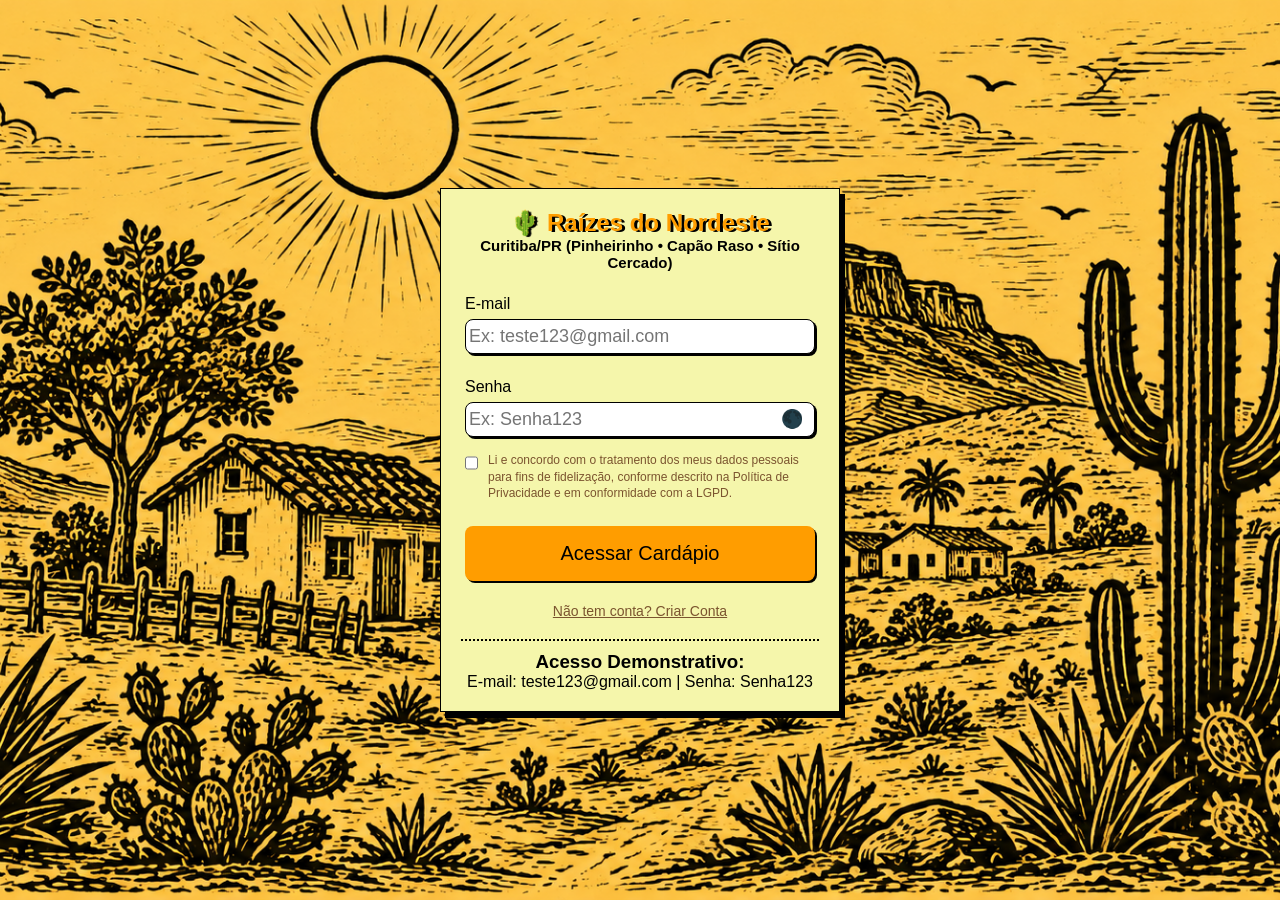
<file: index.html>
<!DOCTYPE html>
<html lang="pt-br">
<head>
    <meta charset="UTF-8">
    <meta name="viewport" content="width=device-width, initial-scale=1.0">
    <title>Login</title>
    <link rel="stylesheet" href="CSS/login.css">
</head>
<body>
    
    <section class="container">

        <div class="formulario">
            <h1>🌵 Raízes do Nordeste</h1>
            <h2>Curitiba/PR (Pinheirinho • Capão Raso • Sítio Cercado)</h2>
            
            <div class="alerta">
                <p>Usuário não encontrado ou senha incorreta.</p>
            </div>

            <form action="#" class="form-caixa" id="formLogin">
                <label for="email" class="form-subtitulo">E-mail</label>
                <input type="email" name="email" id="email" class="inputBox" placeholder="Ex: teste123@gmail.com">
                
                <label for="senha" class="form-subtitulo">Senha</label>
                <div class="campo-senha-container">
                    <input type="password" name="senha" id="senha" class="inputBox" placeholder="Ex: Senha123">
                    <span class="icone-olho" onclick="alternarVisibilidadeSenha('senha')">🌑</span>
                </div>

                <div class="lgpd-container">
                    <input type="checkbox" id="aceiteLgpd" class="checkboxLgpd">
                    <label for="aceiteLgpd" class="lgpd-texto">
                        Li e concordo com o tratamento dos meus dados pessoais para fins de fidelização, conforme descrito na Política de Privacidade e em conformidade com a LGPD.
                    </label>
                </div>
                
                <button class="btnAcessar" id="btnAcessar" onclick="acessar(); return false">Acessar Cardápio</button>
                
                <p class="link-alternar" onclick="alternarFormularios()">Não tem conta? Criar Conta</p>
            </form>

            <form action="#" class="form-caixa escondido" id="formCadastro">
                <label for="cadNome" class="form-subtitulo">Nome Completo</label>
                <input type="text" name="cadNome" id="cadNome" class="inputBox" placeholder="Ex: Elvis Aron Presley Bail">
                
                <label for="cadEmail" class="form-subtitulo">E-mail</label>
                <input type="email" name="cadEmail" id="cadEmail" class="inputBox" placeholder="Ex: teste123@gmail.com">
                
                <label for="cadSenha" class="form-subtitulo">Senha</label>
                <div class="campo-senha-container">
                    <input type="password" name="cadSenha" id="cadSenha" class="inputBox" placeholder="Senha123">
                    <span class="icone-olho" onclick="alternarVisibilidadeSenha('cadSenha')">☀️</span>
                </div>
                
                <button class="btnAcessar" id="btnCadastrar" onclick="criarConta(); return false">Cadastrar</button>
                
                <p class="link-alternar" onclick="alternarFormularios()">Já tem uma conta? Fazer Login</p>
            </form>

            <div class="acessDemonst">
                <h3>Acesso Demonstrativo:</h3>
                <p>E-mail: teste123@gmail.com | Senha: Senha123</p>
            </div>
        </div>

    </section>

    <script src="JS/login.js"></script>

</body>
</html>
</file>
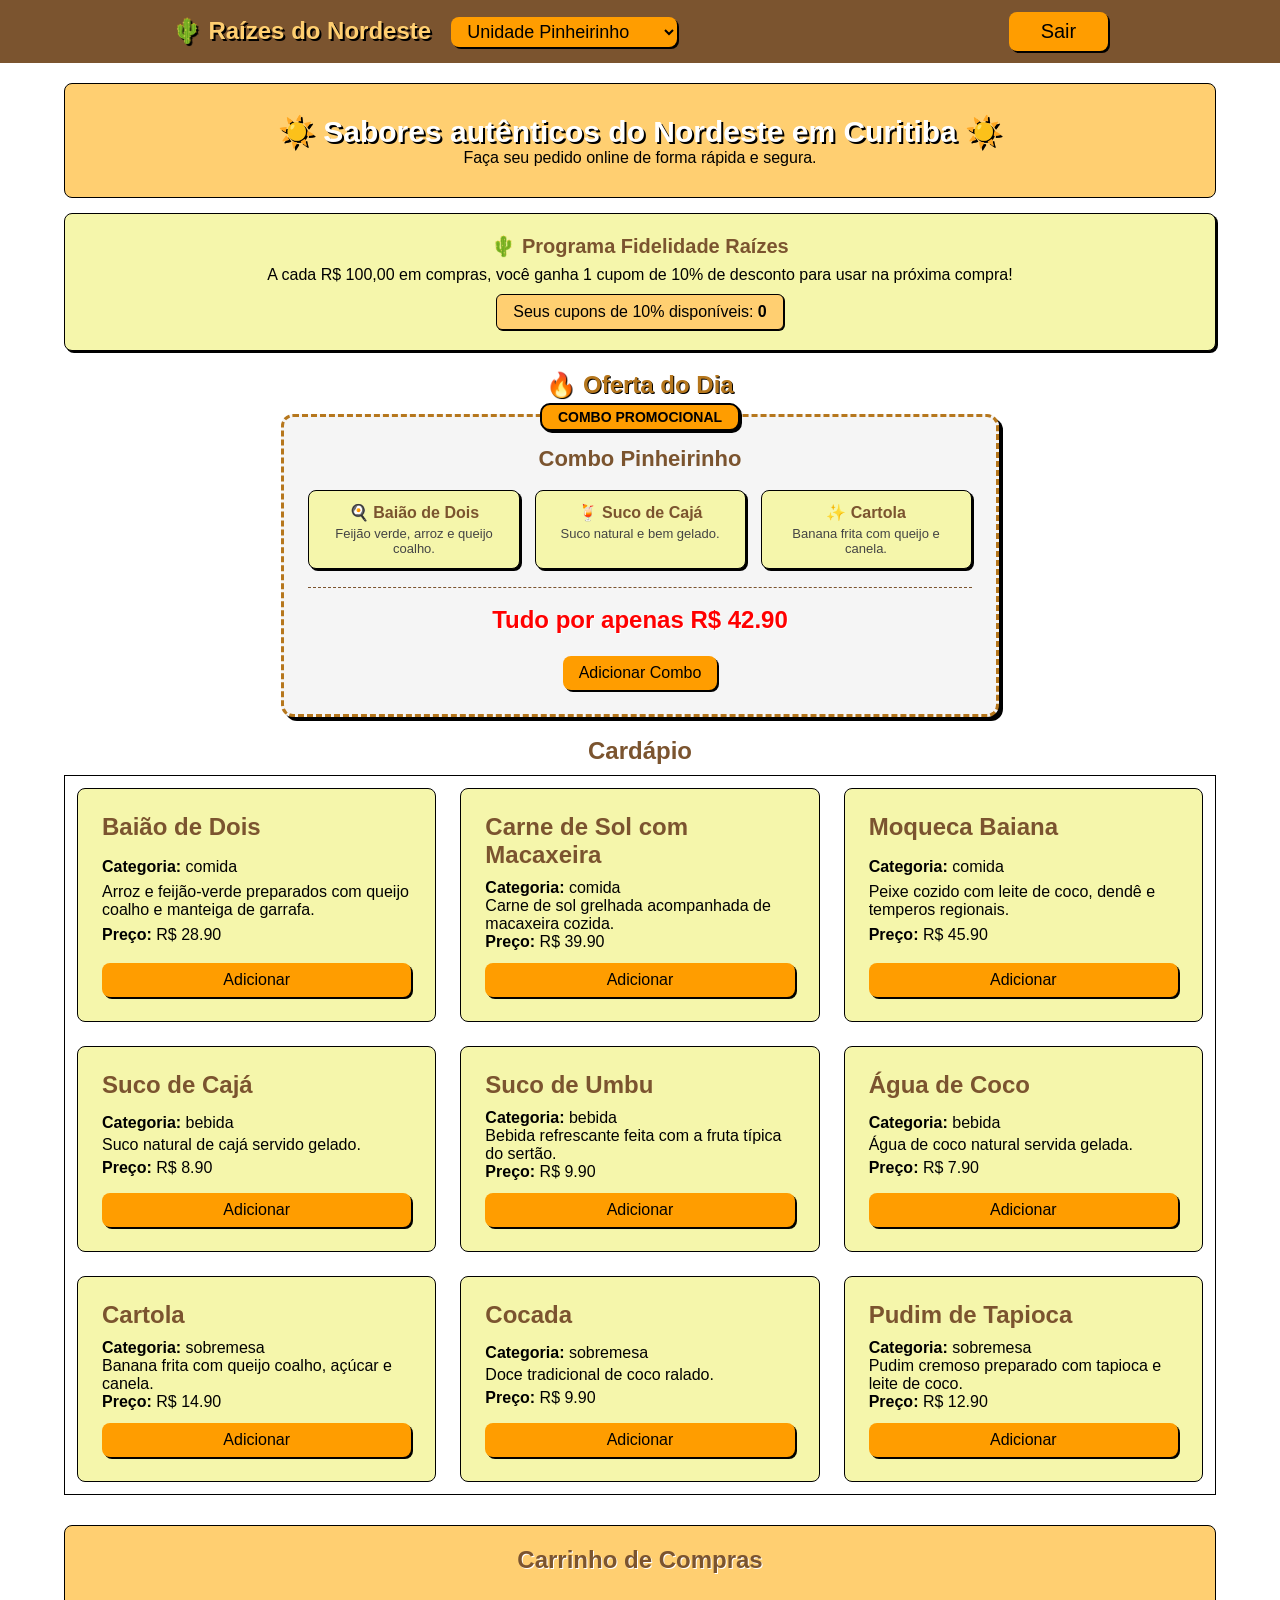
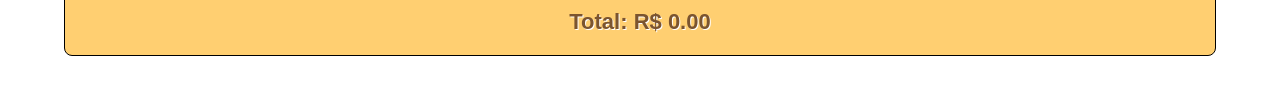
<file: home.html>
<!DOCTYPE html>
<html lang="pt-br">
<head>
    <meta charset="UTF-8">
    <meta name="viewport" content="width=device-width, initial-scale=1.0">
    <title>Home</title>
    <link rel="stylesheet" href="CSS/home.css">
</head>
<body>

    <header>
        <div class="logoOpt">
            <h2>🌵 Raízes do Nordeste</h2>
            <select name="opcoes" id="opcoes" class="opcoes">
                <option value="pinheirinho">Unidade Pinheirinho</option>
                <option value="capaoRaso">Unidade Capão Raso</option>
                <option value="sitioCercado">Unidade Sítio Cercado</option>
            </select>
        </div>
        <div>
            <button class="btnSair" id="btnSair" onclick="sair();return false">Sair</button>
        </div>
    </header>

    <div class="boasVindas">
        <h2>☀️ Sabores autênticos do Nordeste em Curitiba ☀️</h2>
        <p>Faça seu pedido online de forma rápida e segura.</p>
    </div>

    <div class="fidelidadeSecao">
        <h3>🌵 Programa Fidelidade Raízes</h3>
        <p>A cada R$ 100,00 em compras, você ganha 1 cupom de 10% de desconto para usar na próxima compra!</p>
        <div class="fidelidadeStatus">
            <p>Seus cupons de 10% disponíveis: <strong><span id="saldoFidelidade">0</span></strong></p>
        </div>
    </div>

    <section class="promocaoSecao">
        <h3>🔥 Oferta do Dia</h3>
        <div id="promocaoDoDiaContainer">
        </div>
    </section>

    <section class="cardapio">
        <h3>Cardápio</h3>
        <div class="itensCardapio" id="itensCardapio">
            
        </div>
    </section>

    <section class="carrinhoSecao">
        <h3>Carrinho de Compras</h3>
        <div class="itensCarrinho" id="itensCarrinho">
            
        </div>
        <div class="totalCarrinho">
            <p>Total: R$ <span id="valorTotal">0.00</span></p>
            <button class="btnFinalizar escondido" id="btnFinalizar" onclick="finalizarPedido()">Finalizar Pedido</button>
        </div>
    </section>

    <script src="JS/home.js"></script>
    
</body>
</html>
</file>
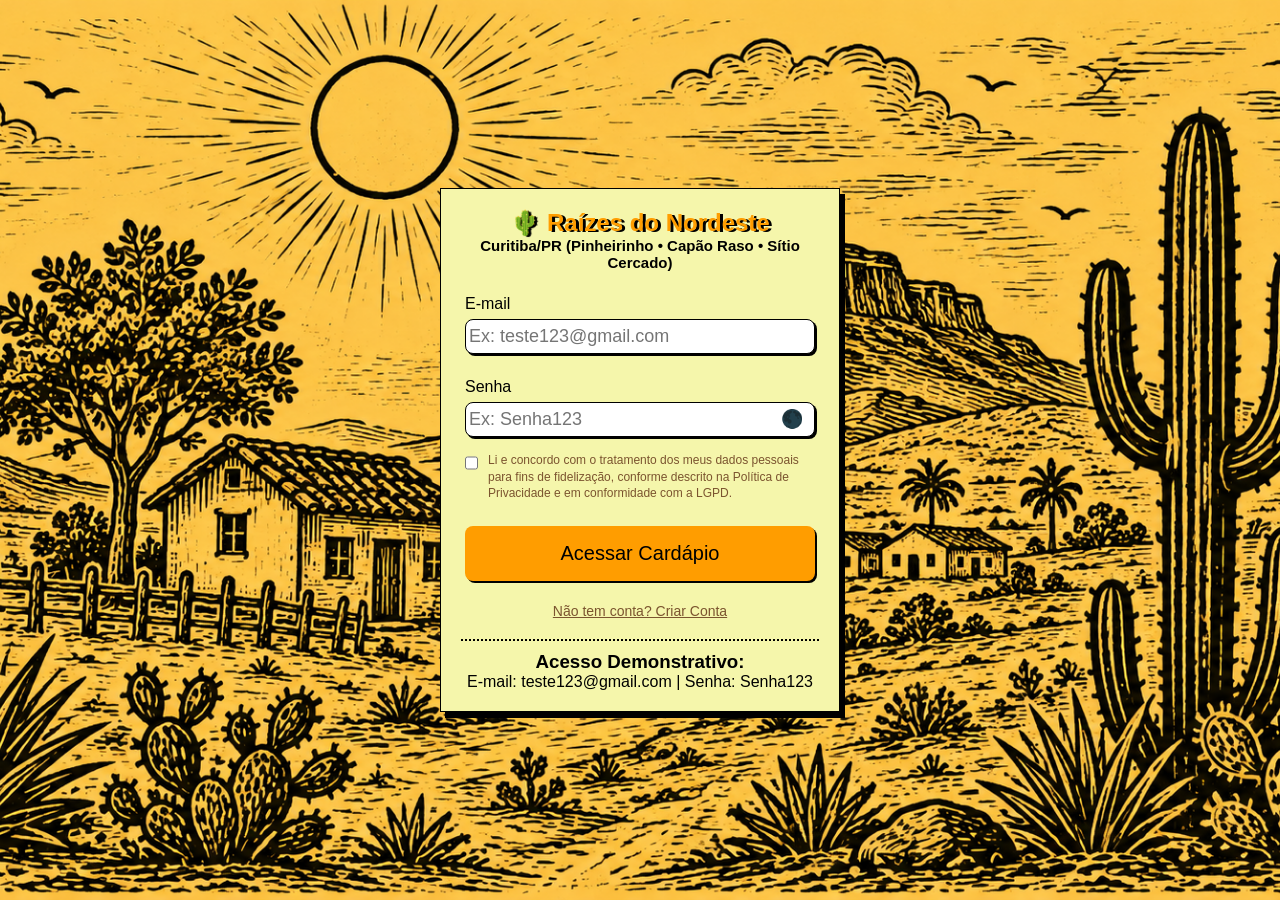
<file: login.html>
<!DOCTYPE html>
<html lang="pt-br">
<head>
    <meta charset="UTF-8">
    <meta name="viewport" content="width=device-width, initial-scale=1.0">
    <title>Login</title>
    <link rel="stylesheet" href="/CSS/login.css">
</head>
<body>
    
    <section class="container">

        <div class="formulario">
            <h1>🌵 Raízes do Nordeste</h1>
            <h2>Curitiba/PR (Pinheirinho • Capão Raso • Sítio Cercado)</h2>
            
            <div class="alerta">
                <p>Usuário não encontrado ou senha incorreta.</p>
            </div>

            <form action="#" class="form-caixa" id="formLogin">
                <label for="email" class="form-subtitulo">E-mail</label>
                <input type="email" name="email" id="email" class="inputBox" placeholder="Ex: teste123@gmail.com">
                
                <label for="senha" class="form-subtitulo">Senha</label>
                <div class="campo-senha-container">
                    <input type="password" name="senha" id="senha" class="inputBox" placeholder="Ex: Senha123">
                    <span class="icone-olho" onclick="alternarVisibilidadeSenha('senha')">🌑</span>
                </div>

                <div class="lgpd-container">
                    <input type="checkbox" id="aceiteLgpd" class="checkboxLgpd">
                    <label for="aceiteLgpd" class="lgpd-texto">
                        Li e concordo com o tratamento dos meus dados pessoais para fins de fidelização, conforme descrito na Política de Privacidade e em conformidade com a LGPD.
                    </label>
                </div>
                
                <button class="btnAcessar" id="btnAcessar" onclick="acessar(); return false">Acessar Cardápio</button>
                
                <p class="link-alternar" onclick="alternarFormularios()">Não tem conta? Criar Conta</p>
            </form>

            <form action="#" class="form-caixa escondido" id="formCadastro">
                <label for="cadNome" class="form-subtitulo">Nome Completo</label>
                <input type="text" name="cadNome" id="cadNome" class="inputBox" placeholder="Ex: Elvis Aron Presley Bail">
                
                <label for="cadEmail" class="form-subtitulo">E-mail</label>
                <input type="email" name="cadEmail" id="cadEmail" class="inputBox" placeholder="Ex: teste123@gmail.com">
                
                <label for="cadSenha" class="form-subtitulo">Senha</label>
                <div class="campo-senha-container">
                    <input type="password" name="cadSenha" id="cadSenha" class="inputBox" placeholder="Senha123">
                    <span class="icone-olho" onclick="alternarVisibilidadeSenha('cadSenha')">☀️</span>
                </div>
                
                <button class="btnAcessar" id="btnCadastrar" onclick="criarConta(); return false">Cadastrar</button>
                
                <p class="link-alternar" onclick="alternarFormularios()">Já tem uma conta? Fazer Login</p>
            </form>

            <div class="acessDemonst">
                <h3>Acesso Demonstrativo:</h3>
                <p>E-mail: teste123@gmail.com | Senha: Senha123</p>
            </div>
        </div>

    </section>

    <script src="/JS/login.js"></script>

</body>
</html>
</file>
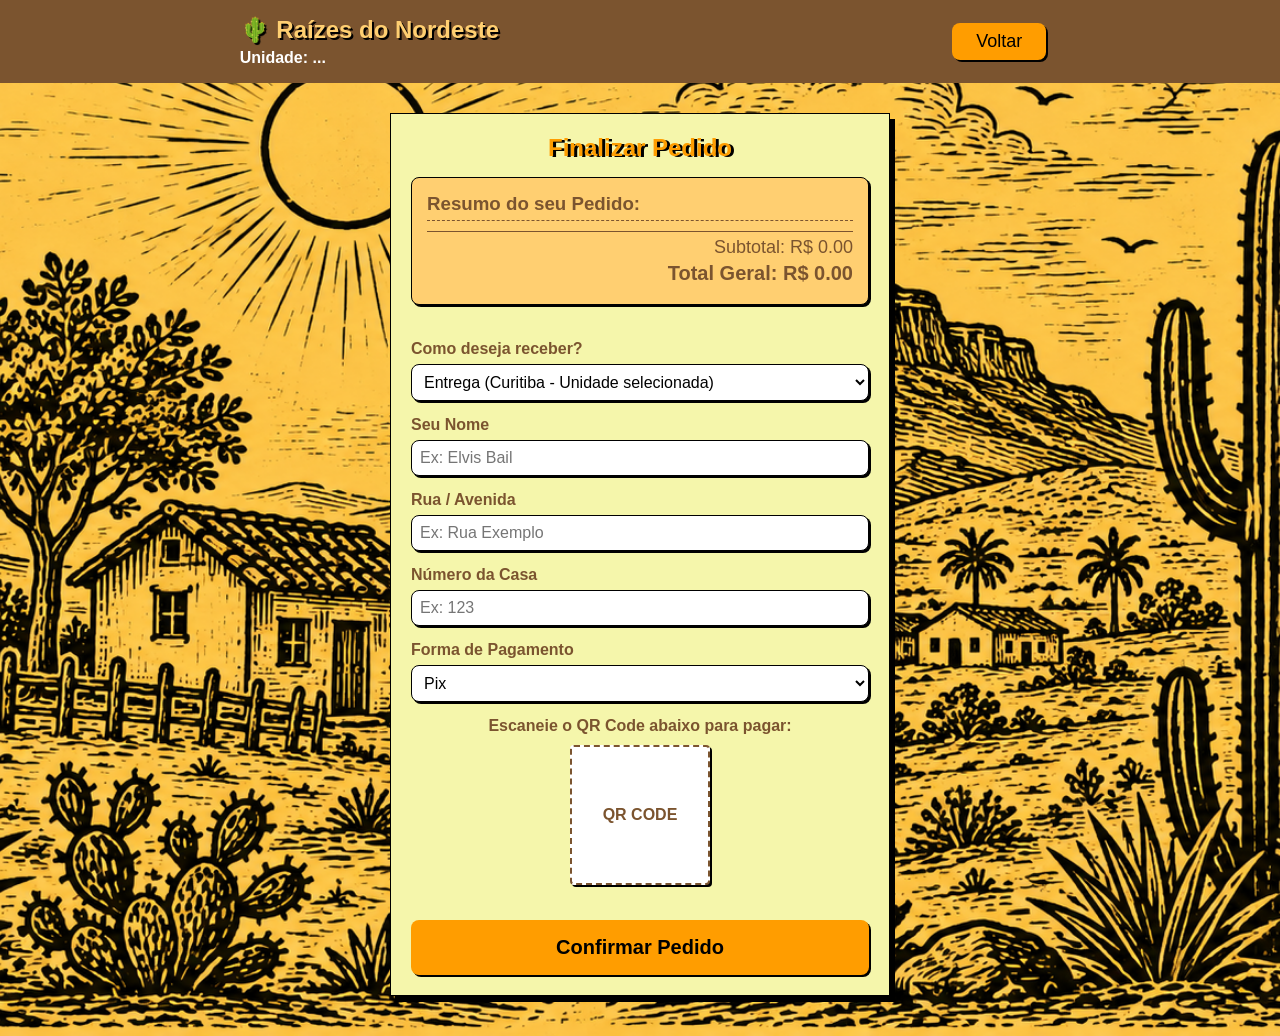
<file: pagamento.html>
<!DOCTYPE html>
<html lang="pt-br">
<head>
    <meta charset="UTF-8">
    <meta name="viewport" content="width=device-width, initial-scale=1.0">
    <title>Pagamento</title>
    <link rel="stylesheet" href="CSS/pagamento.css">
</head>
<body>

    <header>
        <div class="logoOpt">
            <h2>🌵 Raízes do Nordeste</h2>
            <h3 id="unidadeSelecionadaText">Unidade: ...</h3>
        </div>
        <div>
            <button class="btnVoltar" onclick="voltar();return false">Voltar</button>
        </div>
    </header>

    <section class="container">
        
        <div class="formulario">
            <h1>Finalizar Pedido</h1>

            <div class="alerta" id="alertaPagamento">
                <p>Por favor, preencha todos os campos obrigatórios.</p>
            </div>

            <div class="resumoPedido">
                <h3>Resumo do seu Pedido:</h3>
                <div id="listaItensResumo">
                    
                </div>
                <div class="totalPedido">
                    <p>Subtotal: R$ <span id="subtotalResumo">0.00</span></p>
                    <p id="linhaDesconto" class="descontoTexto escondido">Cupom Fidelidade (10%): -R$ <span id="descontoResumo">0.00</span></p>
                    <p>Total Geral: R$ <span id="totalResumo">0.00</span></p>
                </div>
            </div>

            <form action="#" class="form-caixa" id="formPagamento">
                
                <label for="metodoEntrega" class="form-subtitulo">Como deseja receber?</label>
                <select name="metodoEntrega" id="metodoEntrega" class="inputBox" onchange="alternarEntrega(this.value)">
                    <option value="entrega">Entrega (Curitiba - Unidade selecionada)</option>
                    <option value="retirada">Retirar na Loja</option>
                </select>

                <div id="secaoEndereco" class="secaoEndereco">
                    <label for="nomeCliente" class="form-subtitulo">Seu Nome</label>
                    <input type="text" id="nomeCliente" class="inputBox" placeholder="Ex: Elvis Bail">

                    <label for="rua" class="form-subtitulo">Rua / Avenida</label>
                    <input type="text" id="rua" class="inputBox" placeholder="Ex: Rua Exemplo">

                    <label for="numeroCasa" class="form-subtitulo">Número da Casa</label>
                    <input type="text" id="numeroCasa" class="inputBox" placeholder="Ex: 123">
                </div>

                <label for="metodoPagamento" class="form-subtitulo">Forma de Pagamento</label>
                <select name="metodoPagamento" id="metodoPagamento" class="inputBox" onchange="alternarMetodoPagamento(this.value)">
                    <option value="pix">Pix</option>
                    <option value="cartaoDebito">Cartão de Débito</option>
                    <option value="cartaoCredito">Cartão de Crédito</option>
                    <option value="dinheiro">Dinheiro</option>
                </select>

                <div id="detalhesPagamento">
                    
                    <div id="secaoPix">
                        <p class="form-subtitulo" style="text-align: center;">Escaneie o QR Code abaixo para pagar:</p>
                        <div class="caixaQrCode">
                            <span>QR CODE</span>
                        </div>
                    </div>

                    <div id="secaoCartao" class="secaoCartao escondido">
                        <label for="numeroCartao" class="form-subtitulo">Número do Cartão</label>
                        <input type="text" id="numeroCartao" class="inputBox" placeholder="0000 0000 0000 0000">

                        <label for="nomeCartao" class="form-subtitulo">Nome do Titular</label>
                        <input type="text" id="nomeCartao" class="inputBox" placeholder="Ex: ELVIS A BAIL">

                        <div class="linhaDupla">
                            <div class="campoMetade">
                                <label for="validadeCartao" class="form-subtitulo">Validade</label>
                                <input type="text" id="validadeCartao" class="inputBox" placeholder="MM/AA">
                            </div>
                            <div class="campoMetade">
                                <label for="cvvCartao" class="form-subtitulo">CVV</label>
                                <input type="text" id="cvvCartao" class="inputBox" placeholder="123">
                            </div>
                        </div>
                    </div>

                    <div id="secaoTroco" class="escondido">
                        <label for="trocoPara" class="form-subtitulo">Precisa de troco para quanto?</label>
                        <input type="text" id="trocoPara" class="inputBox" placeholder="Ex: 50.00">
                    </div>

                </div>

                <button class="btnConfirmar" onclick="confirmarPedido(); return false">Confirmar Pedido</button>
            </form>

        </div>

    </section>

    <div id="modalAcompanhamento" class="modal-sobreposicao escondido">
        <div class="modal-conteudo">
            <h2>🌵 Seu Pedido</h2>
            
            <div class="passosAcompanhamento">
                <div class="passo ativo" id="passo1">
                    <span class="icone-passo">🍳</span>
                    <p>Pedido sendo preparado...</p>
                </div>
                <div class="passo" id="passo2">
                    <span class="icone-passo">🛵</span>
                    <p id="textoPasso2">Saiu para entrega...</p>
                </div>
                <div class="passo" id="passo3">
                    <span class="icone-passo">✨</span>
                    <p id="textoPasso3">Pedido chegou! Bom apetite!</p>
                </div>
            </div>

            <div id="infoFidelidadeAcumulado" class="alertaFidelidade">
                
            </div>

            <button class="btnFecharModal escondido" id="btnFecharModal" onclick="fecharStatusPedido()">Fechar</button>
        </div>
    </div>

    <script src="JS/pagamento.js"></script>
    
</body>
</html>
</file>
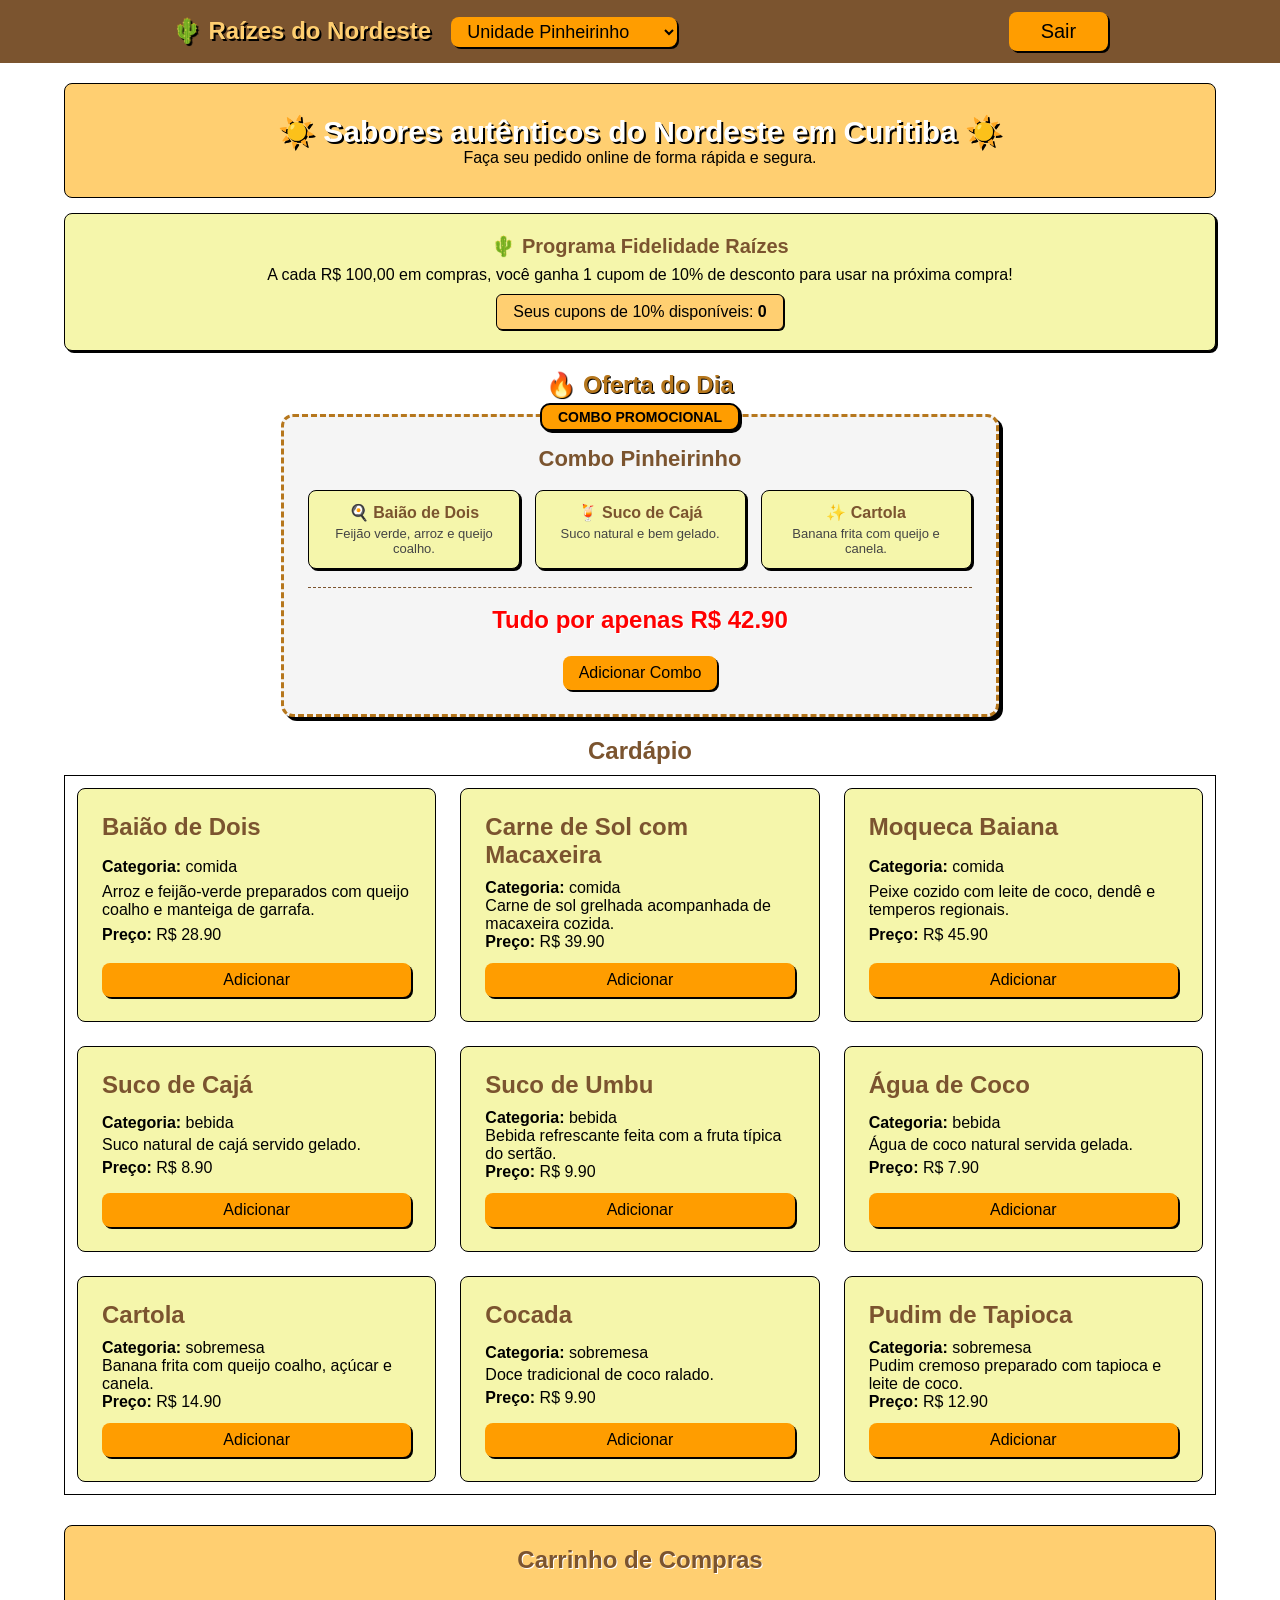
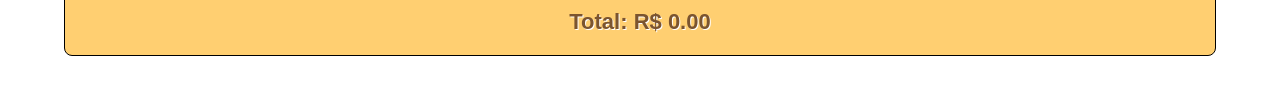
<file: Projeto/HTML/home.html>
<!DOCTYPE html>
<html lang="pt-br">
<head>
    <meta charset="UTF-8">
    <meta name="viewport" content="width=device-width, initial-scale=1.0">
    <title>Home</title>
    <link rel="stylesheet" href="/Projeto/CSS/home.css">
</head>
<body>

    <header>
        <div class="logoOpt">
            <h2>🌵 Raízes do Nordeste</h2>
            <select name="opcoes" id="opcoes" class="opcoes">
                <option value="pinheirinho">Unidade Pinheirinho</option>
                <option value="capaoRaso">Unidade Capão Raso</option>
                <option value="sitioCercado">Unidade Sítio Cercado</option>
            </select>
        </div>
        <div>
            <button class="btnSair" id="btnSair" onclick="sair();return false">Sair</button>
        </div>
    </header>

    <div class="boasVindas">
        <h2>☀️ Sabores autênticos do Nordeste em Curitiba ☀️</h2>
        <p>Faça seu pedido online de forma rápida e segura.</p>
    </div>

    <div class="fidelidadeSecao">
        <h3>🌵 Programa Fidelidade Raízes</h3>
        <p>A cada R$ 100,00 em compras, você ganha 1 cupom de 10% de desconto para usar na próxima compra!</p>
        <div class="fidelidadeStatus">
            <p>Seus cupons de 10% disponíveis: <strong><span id="saldoFidelidade">0</span></strong></p>
        </div>
    </div>

    <section class="promocaoSecao">
        <h3>🔥 Oferta do Dia</h3>
        <div id="promocaoDoDiaContainer">
        </div>
    </section>

    <section class="cardapio">
        <h3>Cardápio</h3>
        <div class="itensCardapio" id="itensCardapio">
            
        </div>
    </section>

    <section class="carrinhoSecao">
        <h3>Carrinho de Compras</h3>
        <div class="itensCarrinho" id="itensCarrinho">
            
        </div>
        <div class="totalCarrinho">
            <p>Total: R$ <span id="valorTotal">0.00</span></p>
            <button class="btnFinalizar escondido" id="btnFinalizar" onclick="finalizarPedido()">Finalizar Pedido</button>
        </div>
    </section>

    <script src="/Projeto/JS/home.js"></script>
    
</body>
</html>
</file>
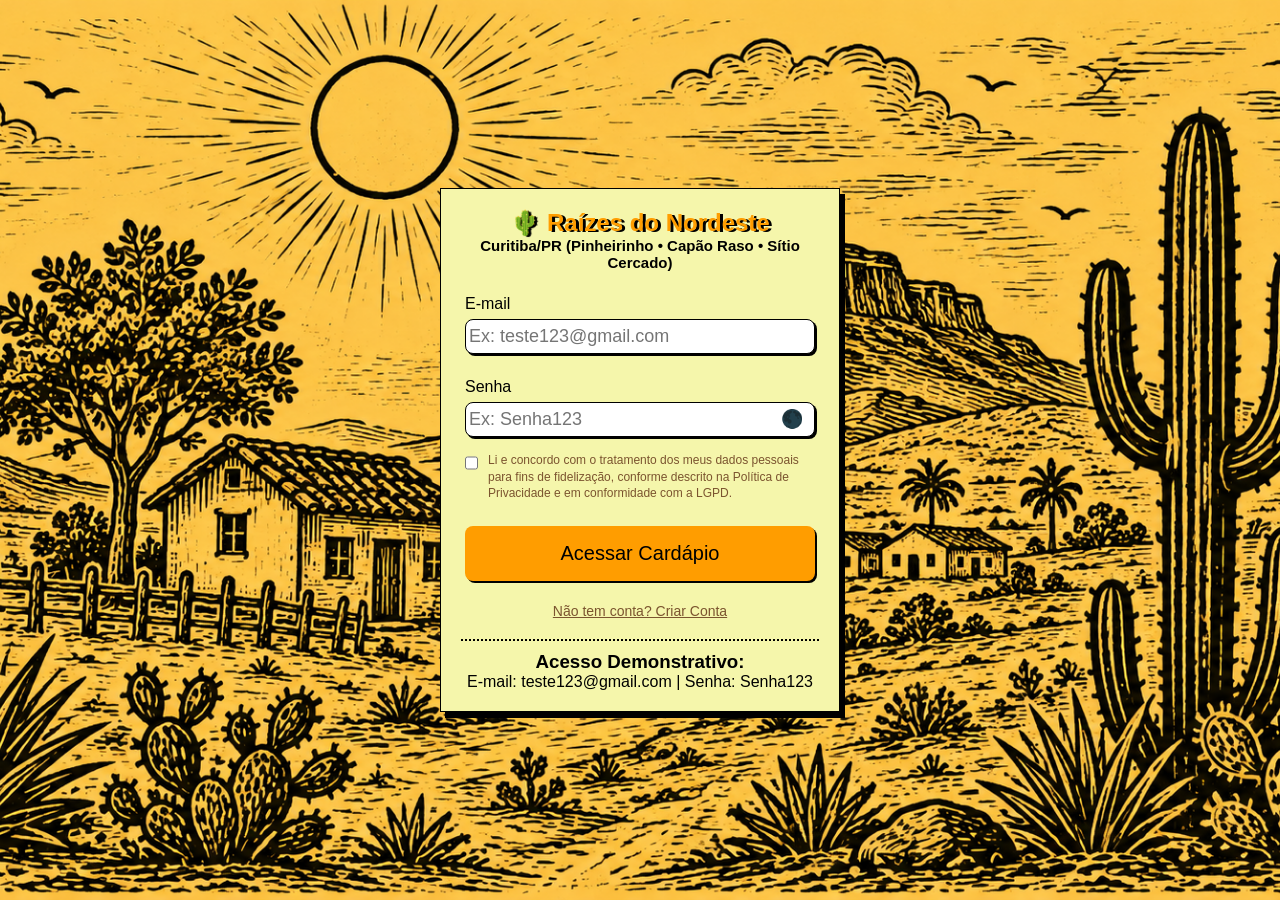
<file: Projeto/HTML/login.html>
<!DOCTYPE html>
<html lang="pt-br">
<head>
    <meta charset="UTF-8">
    <meta name="viewport" content="width=device-width, initial-scale=1.0">
    <title>Login</title>
    <link rel="stylesheet" href="/Projeto/CSS/login.css">
</head>
<body>
    
    <section class="container">

        <div class="formulario">
            <h1>🌵 Raízes do Nordeste</h1>
            <h2>Curitiba/PR (Pinheirinho • Capão Raso • Sítio Cercado)</h2>
            
            <div class="alerta">
                <p>Usuário não encontrado ou senha incorreta.</p>
            </div>

            <form action="#" class="form-caixa" id="formLogin">
                <label for="email" class="form-subtitulo">E-mail</label>
                <input type="email" name="email" id="email" class="inputBox" placeholder="Ex: teste123@gmail.com">
                
                <label for="senha" class="form-subtitulo">Senha</label>
                <div class="campo-senha-container">
                    <input type="password" name="senha" id="senha" class="inputBox" placeholder="Ex: Senha123">
                    <span class="icone-olho" onclick="alternarVisibilidadeSenha('senha')">🌑</span>
                </div>

                <div class="lgpd-container">
                    <input type="checkbox" id="aceiteLgpd" class="checkboxLgpd">
                    <label for="aceiteLgpd" class="lgpd-texto">
                        Li e concordo com o tratamento dos meus dados pessoais para fins de fidelização, conforme descrito na Política de Privacidade e em conformidade com a LGPD.
                    </label>
                </div>
                
                <button class="btnAcessar" id="btnAcessar" onclick="acessar(); return false">Acessar Cardápio</button>
                
                <p class="link-alternar" onclick="alternarFormularios()">Não tem conta? Criar Conta</p>
            </form>

            <form action="#" class="form-caixa escondido" id="formCadastro">
                <label for="cadNome" class="form-subtitulo">Nome Completo</label>
                <input type="text" name="cadNome" id="cadNome" class="inputBox" placeholder="Ex: Elvis Aron Presley Bail">
                
                <label for="cadEmail" class="form-subtitulo">E-mail</label>
                <input type="email" name="cadEmail" id="cadEmail" class="inputBox" placeholder="Ex: teste123@gmail.com">
                
                <label for="cadSenha" class="form-subtitulo">Senha</label>
                <div class="campo-senha-container">
                    <input type="password" name="cadSenha" id="cadSenha" class="inputBox" placeholder="Senha123">
                    <span class="icone-olho" onclick="alternarVisibilidadeSenha('cadSenha')">☀️</span>
                </div>
                
                <button class="btnAcessar" id="btnCadastrar" onclick="criarConta(); return false">Cadastrar</button>
                
                <p class="link-alternar" onclick="alternarFormularios()">Já tem uma conta? Fazer Login</p>
            </form>

            <div class="acessDemonst">
                <h3>Acesso Demonstrativo:</h3>
                <p>E-mail: teste123@gmail.com | Senha: Senha123</p>
            </div>
        </div>

    </section>

    <script src="/Projeto/JS/login.js"></script>

</body>
</html>
</file>
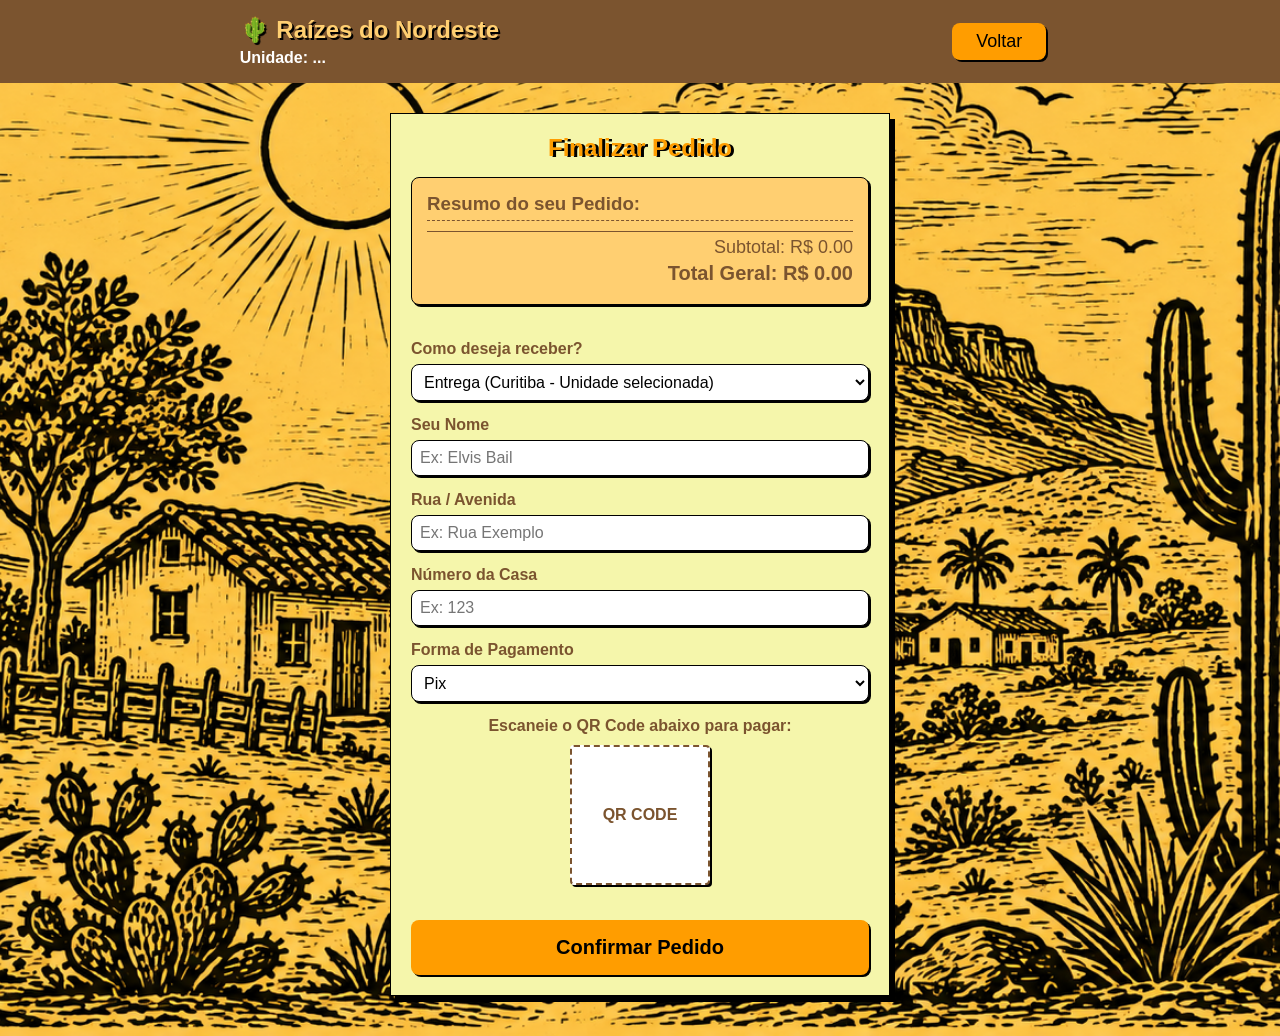
<file: Projeto/HTML/pagamento.html>
<!DOCTYPE html>
<html lang="pt-br">
<head>
    <meta charset="UTF-8">
    <meta name="viewport" content="width=device-width, initial-scale=1.0">
    <title>Pagamento</title>
    <link rel="stylesheet" href="/Projeto/CSS/pagamento.css">
</head>
<body>

    <header>
        <div class="logoOpt">
            <h2>🌵 Raízes do Nordeste</h2>
            <h3 id="unidadeSelecionadaText">Unidade: ...</h3>
        </div>
        <div>
            <button class="btnVoltar" onclick="voltar();return false">Voltar</button>
        </div>
    </header>

    <section class="container">
        
        <div class="formulario">
            <h1>Finalizar Pedido</h1>

            <div class="alerta" id="alertaPagamento">
                <p>Por favor, preencha todos os campos obrigatórios.</p>
            </div>

            <div class="resumoPedido">
                <h3>Resumo do seu Pedido:</h3>
                <div id="listaItensResumo">
                    
                </div>
                <div class="totalPedido">
                    <p>Subtotal: R$ <span id="subtotalResumo">0.00</span></p>
                    <p id="linhaDesconto" class="descontoTexto escondido">Cupom Fidelidade (10%): -R$ <span id="descontoResumo">0.00</span></p>
                    <p>Total Geral: R$ <span id="totalResumo">0.00</span></p>
                </div>
            </div>

            <form action="#" class="form-caixa" id="formPagamento">
                
                <label for="metodoEntrega" class="form-subtitulo">Como deseja receber?</label>
                <select name="metodoEntrega" id="metodoEntrega" class="inputBox" onchange="alternarEntrega(this.value)">
                    <option value="entrega">Entrega (Curitiba - Unidade selecionada)</option>
                    <option value="retirada">Retirar na Loja</option>
                </select>

                <div id="secaoEndereco" class="secaoEndereco">
                    <label for="nomeCliente" class="form-subtitulo">Seu Nome</label>
                    <input type="text" id="nomeCliente" class="inputBox" placeholder="Ex: Elvis Bail">

                    <label for="rua" class="form-subtitulo">Rua / Avenida</label>
                    <input type="text" id="rua" class="inputBox" placeholder="Ex: Rua Exemplo">

                    <label for="numeroCasa" class="form-subtitulo">Número da Casa</label>
                    <input type="text" id="numeroCasa" class="inputBox" placeholder="Ex: 123">
                </div>

                <label for="metodoPagamento" class="form-subtitulo">Forma de Pagamento</label>
                <select name="metodoPagamento" id="metodoPagamento" class="inputBox" onchange="alternarMetodoPagamento(this.value)">
                    <option value="pix">Pix</option>
                    <option value="cartaoDebito">Cartão de Débito</option>
                    <option value="cartaoCredito">Cartão de Crédito</option>
                    <option value="dinheiro">Dinheiro</option>
                </select>

                <div id="detalhesPagamento">
                    
                    <div id="secaoPix">
                        <p class="form-subtitulo" style="text-align: center;">Escaneie o QR Code abaixo para pagar:</p>
                        <div class="caixaQrCode">
                            <span>QR CODE</span>
                        </div>
                    </div>

                    <div id="secaoCartao" class="secaoCartao escondido">
                        <label for="numeroCartao" class="form-subtitulo">Número do Cartão</label>
                        <input type="text" id="numeroCartao" class="inputBox" placeholder="0000 0000 0000 0000">

                        <label for="nomeCartao" class="form-subtitulo">Nome do Titular</label>
                        <input type="text" id="nomeCartao" class="inputBox" placeholder="Ex: ELVIS A BAIL">

                        <div class="linhaDupla">
                            <div class="campoMetade">
                                <label for="validadeCartao" class="form-subtitulo">Validade</label>
                                <input type="text" id="validadeCartao" class="inputBox" placeholder="MM/AA">
                            </div>
                            <div class="campoMetade">
                                <label for="cvvCartao" class="form-subtitulo">CVV</label>
                                <input type="text" id="cvvCartao" class="inputBox" placeholder="123">
                            </div>
                        </div>
                    </div>

                    <div id="secaoTroco" class="escondido">
                        <label for="trocoPara" class="form-subtitulo">Precisa de troco para quanto?</label>
                        <input type="text" id="trocoPara" class="inputBox" placeholder="Ex: 50.00">
                    </div>

                </div>

                <button class="btnConfirmar" onclick="confirmarPedido(); return false">Confirmar Pedido</button>
            </form>

        </div>

    </section>

    <div id="modalAcompanhamento" class="modal-sobreposicao escondido">
        <div class="modal-conteudo">
            <h2>🌵 Seu Pedido</h2>
            
            <div class="passosAcompanhamento">
                <div class="passo ativo" id="passo1">
                    <span class="icone-passo">🍳</span>
                    <p>Pedido sendo preparado...</p>
                </div>
                <div class="passo" id="passo2">
                    <span class="icone-passo">🛵</span>
                    <p id="textoPasso2">Saiu para entrega...</p>
                </div>
                <div class="passo" id="passo3">
                    <span class="icone-passo">✨</span>
                    <p id="textoPasso3">Pedido chegou! Bom apetite!</p>
                </div>
            </div>

            <div id="infoFidelidadeAcumulado" class="alertaFidelidade">
                
            </div>

            <button class="btnFecharModal escondido" id="btnFecharModal" onclick="fecharStatusPedido()">Fechar</button>
        </div>
    </div>

    <script src="/Projeto/JS/pagamento.js"></script>
    
</body>
</html>
</file>
<file: CSS/login.css>
* {
    margin: 0;
    padding: 0;
    box-sizing: border-box;
    font-family: 'Franklin Gothic Medium', 'Arial Narrow', Arial, sans-serif;
}

:root {
    --amarelo-claro: #F5F6AB;
    --amarelo: #FFCF71;
    --laranja-claro: #FF9D00;
    --laranja-escuro: #B6771D;
    --marrom: #7B542F;
}

body {
    width: 100%;
    height: 100vh;
    background-image: url(fundoLogin.png);
    background-repeat: no-repeat;
    background-size: cover;
    background-position: center center;
    display: flex;
    align-items: center;
    justify-content: center;
}

.formulario {
    background-color: var(--amarelo-claro);
    border: 1px solid;
    display: flex;
    flex-direction: column;
    align-items: center;
    max-width: 400px;
    padding: 20px;
    box-shadow: 5px 6px black;
}

.formulario h1 {
    color: var(--laranja-claro);
    text-shadow: 3px 1px 0px black;
}

.formulario h2 {
    font-size: 15px;
    text-align: center;
}

.form-caixa {
    display: flex;
    flex-direction: column;
    width: 350px;
    margin-bottom: 20px;
}

.form-subtitulo {
    margin-top: 24px;
    margin-bottom: 6px;
}

.campo-senha-container {
    position: relative;
    display: flex;
    width: 100%;
}

.campo-senha-container .inputBox {
    width: 100%;
    padding-right: 40px;
}

.icone-olho {
    position: absolute;
    right: 12px;
    top: 50%;
    transform: translateY(-50%);
    cursor: pointer;
    font-size: 18px;
    user-select: none;
}

.lgpd-container {
    display: flex;
    align-items: flex-start;
    gap: 10px;
    margin-top: 15px;
    text-align: left;
}

.checkboxLgpd {
    cursor: pointer;
    width: 18px;
    height: 18px;
    margin-top: 2px;
    accent-color: var(--laranja-claro);
}

.lgpd-texto {
    font-size: 12px;
    color: var(--marrom);
    cursor: pointer;
    line-height: 1.4;
}

.btnAcessar {
    background-color: var(--laranja-claro);
    margin-top: 24px;
    margin-bottom: 12px;
    padding: 16px;
    border-radius: 8px;
    border: none;
    font-size: 20px;
    cursor: pointer;
    transition: 0.5s ease;
    box-shadow: 2px 2px black;
}

.btnAcessar:hover {
    background-color: #bd7400;
    box-shadow: 4px 4px black;
    transform: scale(101%);
}

.inputBox {
    padding: 6px 3px;
    font-size: 18px;
    border-radius: 8px;
    border: 1px solid black;
    box-shadow: 2px 2px black;
}

.acessDemonst {
    text-align: center;
    border-top: 2px dotted;
    padding-top: 10px;
    width: 100%;
}

.alerta {
    display: none;
    border: 1px solid;
    width: 300px;
    background-color: #bd7400;
    margin-top: 12px;
    padding: 6px 12px;
    text-align: center;
    border-radius: 8px;
    box-shadow: 2px 2px black;
}

.link-alternar {
    text-align: center;
    color: var(--marrom);
    cursor: pointer;
    font-size: 14px;
    text-decoration: underline;
    margin-top: 10px;
}

.link-alternar:hover {
    color: var(--laranja-escuro);
}

.escondido {
    display: none !important;
}
</file>
<file: CSS/home.css>
* {
    margin: 0;
    padding: 0;
    box-sizing: border-box;
    font-family: 'Franklin Gothic Medium', 'Arial Narrow', Arial, sans-serif;
}

:root {
    --amarelo-claro: #F5F6AB;
    --amarelo: #FFCF71;
    --laranja-claro: #FF9D00;
    --laranja-escuro: #B6771D;
    --marrom: #7B542F;
}

body {
    width: 100%;
    min-height: 100vh;
    display: flex;
    flex-direction: column;
    align-items: center;
    padding-bottom: 40px;
}

header {
    display: flex;
    flex-wrap: wrap;
    width: 100%;
    justify-content: space-around;
    align-items: center;
    background-color: var(--marrom);
    padding: 6px;
}

.logoOpt {
    display: flex;
    gap: 20px;
    margin: 6px;
}

.logoOpt h2 {
    color: var(--amarelo);
    text-shadow: 2px 2px black;
}

.opcoes {
    background-color: var(--laranja-claro);
    padding: 4px 12px;
    border-radius: 8px;
    border: none;
    font-size: 18px;
    box-shadow: 2px 2px black;
    cursor: pointer;
    transition: 0.5s ease;
}

.opcoes:hover {
    background-color: #bd7400;
    box-shadow: 4px 4px black;
    transform: scale(101%);
}

.btnSair {
    background-color: var(--laranja-claro);
    padding: 8px 32px;
    border-radius: 8px;
    border: none;
    font-size: 20px;
    cursor: pointer;
    transition: 0.5s ease;
    box-shadow: 2px 2px black;
    margin: 6px;
}

.btnSair:hover {
    background-color: #bd7400;
    box-shadow: 4px 4px black;
    transform: scale(101%);
}

.boasVindas {
    border: 1px solid;
    background-color: var(--amarelo);
    margin-top: 20px;
    width: 90%;
    border-radius: 8px;
    text-align: center;
    display: flex;
    flex-direction: column;
    align-items: center;
    justify-content: center;
    padding: 30px 16px;
}

.boasVindas h2 {
    color: white;
    font-size: 30px;
    text-shadow: 2px 2px black;
}

.fidelidadeSecao {
    border: 1px solid black;
    background-color: var(--amarelo-claro);
    margin-top: 15px;
    width: 90%;
    border-radius: 8px;
    padding: 20px;
    box-shadow: 2px 2px black;
    text-align: center;
}

.fidelidadeSecao h3 {
    color: var(--marrom);
    font-size: 20px;
    margin-bottom: 8px;
}

.fidelidadeStatus {
    margin-top: 10px;
    background-color: var(--amarelo);
    border: 1px solid black;
    padding: 8px 16px;
    border-radius: 6px;
    display: inline-block;
    box-shadow: 1px 1px black;
}

.promocaoSecao {
    width: 90%;
    margin-top: 20px;
    display: flex;
    flex-direction: column;
    align-items: center;
}

.promocaoSecao h3 {
    font-size: 24px;
    margin-bottom: 15px;
    color: var(--laranja-escuro);
    text-shadow: 1px 1px black;
}

.caixaPromocao {
    border: 3px dashed var(--laranja-escuro);
    border-radius: 12px;
    background: whitesmoke;
    padding: 24px;
    width: 100%;
    display: flex;
    flex-direction: column;
    align-items: center;
    box-shadow: 4px 4px 0px black;
    position: relative;
    text-align: center;
}

.seloPromocao {
    position: absolute;
    top: -14px;
    background-color: var(--laranja-claro);
    color: black;
    font-weight: bold;
    padding: 4px 16px;
    border: 2px solid black;
    border-radius: 10px;
    box-shadow: 2px 2px 0px black;
    font-size: 14px;
}

.caixaPromocao h2 {
    color: var(--marrom);
    margin-top: 5px;
    font-size: 22px;
}

.promocaoItens {
    display: flex;
    justify-content: space-around;
    width: 100%;
    flex-wrap: wrap;
    gap: 15px;
    margin: 18px 0;
    border-bottom: 1px dashed var(--marrom);
    padding-bottom: 18px;
}

.itemCombo {
    flex: 1 1 180px;
    text-align: center;
    background: var(--amarelo-claro);
    padding: 12px;
    border-radius: 8px;
    border: 1px solid black;
    box-shadow: 2px 2px black;
}

.itemCombo h4 {
    font-size: 16px;
    color: var(--marrom);
    margin-bottom: 4px;
}

.itemCombo p {
    font-size: 13px;
    color: #444;
}

.precoPromo {
    font-size: 24px;
    color: red;
    font-weight: bold;
    text-shadow: 1px 1px white;
    margin-bottom: 10px;
}

.itensCardapio {
    border: 1px solid;
    display: flex;
    flex-wrap: wrap;
    width: 100%;
    justify-content: center;
    align-items: stretch;
    gap: 24px;
    padding: 12px;
}

.borda {
    border: 2px solid;
}

.caixaItem {
    border: 1px solid black;
    border-radius: 8px;
    background: var(--amarelo-claro);
    padding: 24px;
    flex: 1 1 300px;
    max-width: 400px;
    display: flex;
    flex-direction: column;
    justify-content: space-between;
}

.cardapio {
    width: 90%;
    display: flex;
    flex-direction: column;
    align-items: center;
    margin-top: 20px;
}

.cardapio h3 {
    font-size: 24px;
    margin-bottom: 10px;
    color: var(--marrom);
}

.btnAdicionar {
    background-color: var(--laranja-claro);
    padding: 8px 16px;
    border-radius: 8px;
    border: none;
    font-size: 16px;
    cursor: pointer;
    transition: 0.5s ease;
    box-shadow: 2px 2px black;
    margin-top: 12px;
}

.btnAdicionar:hover {
    background-color: #bd7400;
    box-shadow: 4px 4px black;
    transform: scale(101%);
}

.carrinhoSecao {
    margin-top: 30px;
    width: 90%;
    border: 1px solid black;
    border-radius: 8px;
    background-color: var(--amarelo);
    padding: 20px;
    display: flex;
    flex-direction: column;
    align-items: center;
}

.carrinhoSecao h3 {
    font-size: 24px;
    color: var(--marrom);
    text-shadow: 1px 1px white;
    margin-bottom: 15px;
}

.itensCarrinho {
    width: 100%;
    display: flex;
    flex-direction: column;
    gap: 10px;
}

.itemCarrinhoLinha {
    display: flex;
    justify-content: space-between;
    align-items: center;
    background-color: var(--amarelo-claro);
    padding: 10px 15px;
    border-radius: 6px;
    border: 1px solid var(--marrom);
}

.btnRemover {
    background-color: var(--laranja-claro);
    padding: 4px 12px;
    border-radius: 6px;
    border: none;
    font-size: 14px;
    cursor: pointer;
    box-shadow: 1px 1px black;
    transition: 0.3s ease;
}

.btnRemover:hover {
    background-color: #bd7400;
    transform: scale(103%);
}

.totalCarrinho {
    margin-top: 20px;
    font-size: 22px;
    font-weight: bold;
    color: var(--marrom);
    text-shadow: 1px 1px white;
    display: flex;
    flex-direction: column;
    align-items: center;
}

.btnFinalizar {
    background-color: var(--laranja-claro);
    padding: 10px 24px;
    border-radius: 8px;
    border: none;
    font-size: 18px;
    cursor: pointer;
    transition: 0.5s ease;
    box-shadow: 2px 2px black;
    margin-top: 15px;
}

.btnFinalizar:hover {
    background-color: #bd7400;
    box-shadow: 4px 4px black;
    transform: scale(101%);
}

.escondido {
    display: none !important;
}
</file>
<file: CSS/pagamento.css>
* {
    margin: 0;
    padding: 0;
    box-sizing: border-box;
    font-family: 'Franklin Gothic Medium', 'Arial Narrow', Arial, sans-serif;
}

:root {
    --amarelo-claro: #F5F6AB;
    --amarelo: #FFCF71;
    --laranja-claro: #FF9D00;
    --laranja-escuro: #B6771D;
    --marrom: #7B542F;
}

body {
    width: 100%;
    min-height: 100vh;
    display: flex;
    flex-direction: column;
    align-items: center;
    padding-bottom: 40px;
    background-image: url(fundoLogin.png);
    background-repeat: no-repeat;
    background-size: cover;
    background-position: center center;
}

header {
    display: flex;
    flex-wrap: wrap;
    width: 100%;
    justify-content: space-around;
    align-items: center;
    background-color: var(--marrom);
    padding: 10px;
}

.logoOpt {
    display: flex;
    flex-direction: column;
    gap: 5px;
    margin: 6px;
}

.logoOpt h2 {
    color: var(--amarelo);
    text-shadow: 2px 2px black;
}

.logoOpt h3 {
    color: white;
    font-size: 16px;
}

.btnVoltar {
    background-color: var(--laranja-claro);
    padding: 8px 24px;
    border-radius: 8px;
    border: none;
    font-size: 18px;
    cursor: pointer;
    transition: 0.5s ease;
    box-shadow: 2px 2px black;
}

.btnVoltar:hover {
    background-color: #bd7400;
    box-shadow: 4px 4px black;
    transform: scale(101%);
}

.container {
    margin-top: 30px;
    width: 100%;
    display: flex;
    justify-content: center;
}

.formulario {
    background-color: var(--amarelo-claro);
    border: 1px solid black;
    display: flex;
    flex-direction: column;
    align-items: center;
    width: 90%;
    max-width: 500px;
    padding: 20px;
    box-shadow: 5px 6px black;
}

.formulario h1 {
    color: var(--laranja-claro);
    text-shadow: 3px 1px 0px black;
    margin-bottom: 15px;
}

.resumoPedido {
    width: 100%;
    background-color: var(--amarelo);
    border: 1px solid black;
    border-radius: 8px;
    padding: 15px;
    margin-bottom: 20px;
    box-shadow: 2px 2px black;
}

.resumoPedido h3 {
    color: var(--marrom);
    margin-bottom: 10px;
    border-bottom: 1px dashed var(--marrom);
    padding-bottom: 5px;
}

.itemResumoLinha {
    display: flex;
    justify-content: space-between;
    font-size: 16px;
    margin-bottom: 6px;
    color: black;
}

.totalPedido {
    margin-top: 10px;
    font-size: 18px;
    text-align: right;
    color: var(--marrom);
    border-top: 1px solid var(--marrom);
    padding-top: 5px;
}

.totalPedido p {
    margin-bottom: 4px;
}

.totalPedido p:last-child {
    font-weight: bold;
    font-size: 20px;
}

.descontoTexto {
    color: red;
    font-weight: bold;
}

.form-caixa {
    display: flex;
    flex-direction: column;
    width: 100%;
}

.form-subtitulo {
    margin-top: 15px;
    margin-bottom: 6px;
    font-weight: bold;
    color: var(--marrom);
}

.inputBox {
    padding: 8px;
    font-size: 16px;
    border-radius: 8px;
    border: 1px solid black;
    box-shadow: 2px 2px black;
    background-color: white;
}

.caixaQrCode {
    border: 2px dashed var(--marrom);
    background-color: white;
    width: 140px;
    height: 140px;
    display: flex;
    align-items: center;
    justify-content: center;
    margin: 10px auto;
    font-weight: bold;
    color: var(--marrom);
    box-shadow: 2px 2px black;
    border-radius: 4px;
}

.linhaDupla {
    display: flex;
    flex-direction: column;
    width: 100%;
}

.campoMetade {
    display: flex;
    flex-direction: column;
    flex: 1;
}

.btnConfirmar {
    background-color: var(--laranja-claro);
    margin-top: 25px;
    padding: 16px;
    border-radius: 8px;
    border: none;
    font-size: 20px;
    cursor: pointer;
    transition: 0.5s ease;
    box-shadow: 2px 2px black;
    color: black;
    font-weight: bold;
}

.btnConfirmar:hover {
    background-color: #bd7400;
    box-shadow: 4px 4px black;
    transform: scale(101%);
}

.alerta {
    display: none;
    border: 1px solid;
    width: 100%;
    background-color: #bd7400;
    margin-bottom: 15px;
    padding: 8px;
    text-align: center;
    border-radius: 8px;
    box-shadow: 2px 2px black;
    color: white;
}

.modal-sobreposicao {
    position: fixed;
    top: 0;
    left: 0;
    width: 100%;
    height: 100%;
    background-color: rgba(0, 0, 0, 0.7);
    display: flex;
    align-items: center;
    justify-content: center;
    z-index: 999;
}

.modal-conteudo {
    background-color: var(--amarelo-claro);
    border: 2px solid black;
    box-shadow: 5px 6px black;
    padding: 30px;
    max-width: 400px;
    width: 90%;
    text-align: center;
    display: flex;
    flex-direction: column;
    align-items: center;
}

.modal-conteudo h2 {
    color: var(--laranja-claro);
    text-shadow: 2px 2px black;
    margin-bottom: 25px;
}

.passosAcompanhamento {
    display: flex;
    flex-direction: column;
    gap: 15px;
    width: 100%;
    margin-bottom: 25px;
}

.passo {
    display: flex;
    align-items: center;
    gap: 15px;
    padding: 12px;
    border: 1px solid black;
    border-radius: 8px;
    background-color: white;
    opacity: 0.35;
    transition: 0.5s ease;
}

.passo.ativo {
    opacity: 1;
    border: 2px solid var(--marrom);
    background-color: var(--amarelo);
    box-shadow: 2px 2px black;
}

.icone-passo {
    font-size: 24px;
}

.alertaFidelidade {
    margin-top: 10px;
    margin-bottom: 20px;
    background-color: var(--amarelo);
    border: 1px solid black;
    padding: 10px;
    border-radius: 8px;
    font-size: 14px;
    box-shadow: 2px 2px black;
    width: 100%;
}

.secaoEndereco {
    display: flex;
    flex-direction: column;
}

.btnFecharModal {
    background-color: var(--laranja-claro);
    padding: 10px 32px;
    border-radius: 8px;
    border: none;
    font-size: 18px;
    cursor: pointer;
    box-shadow: 2px 2px black;
    transition: 0.5s ease;
    font-weight: bold;
}

.btnFecharModal:hover {
    background-color: #bd7400;
    box-shadow: 4px 4px black;
    transform: scale(101%);
}

.escondido {
    display: none !important;
}

.secaoCartao {
    display: flex;
    flex-direction: column;
}
</file>
<file: Projeto/CSS/home.css>
* {
    margin: 0;
    padding: 0;
    box-sizing: border-box;
    font-family: 'Franklin Gothic Medium', 'Arial Narrow', Arial, sans-serif;
}

:root {
    --amarelo-claro: #F5F6AB;
    --amarelo: #FFCF71;
    --laranja-claro: #FF9D00;
    --laranja-escuro: #B6771D;
    --marrom: #7B542F;
}

body {
    width: 100%;
    min-height: 100vh;
    display: flex;
    flex-direction: column;
    align-items: center;
    padding-bottom: 40px;
}

header {
    display: flex;
    flex-wrap: wrap;
    width: 100%;
    justify-content: space-around;
    align-items: center;
    background-color: var(--marrom);
    padding: 6px;
}

.logoOpt {
    display: flex;
    gap: 20px;
    margin: 6px;
}

.logoOpt h2 {
    color: var(--amarelo);
    text-shadow: 2px 2px black;
}

.opcoes {
    background-color: var(--laranja-claro);
    padding: 4px 12px;
    border-radius: 8px;
    border: none;
    font-size: 18px;
    box-shadow: 2px 2px black;
    cursor: pointer;
    transition: 0.5s ease;
}

.opcoes:hover {
    background-color: #bd7400;
    box-shadow: 4px 4px black;
    transform: scale(101%);
}

.btnSair {
    background-color: var(--laranja-claro);
    padding: 8px 32px;
    border-radius: 8px;
    border: none;
    font-size: 20px;
    cursor: pointer;
    transition: 0.5s ease;
    box-shadow: 2px 2px black;
    margin: 6px;
}

.btnSair:hover {
    background-color: #bd7400;
    box-shadow: 4px 4px black;
    transform: scale(101%);
}

.boasVindas {
    border: 1px solid;
    background-color: var(--amarelo);
    margin-top: 20px;
    width: 90%;
    border-radius: 8px;
    text-align: center;
    display: flex;
    flex-direction: column;
    align-items: center;
    justify-content: center;
    padding: 30px 16px;
}

.boasVindas h2 {
    color: white;
    font-size: 30px;
    text-shadow: 2px 2px black;
}

.fidelidadeSecao {
    border: 1px solid black;
    background-color: var(--amarelo-claro);
    margin-top: 15px;
    width: 90%;
    border-radius: 8px;
    padding: 20px;
    box-shadow: 2px 2px black;
    text-align: center;
}

.fidelidadeSecao h3 {
    color: var(--marrom);
    font-size: 20px;
    margin-bottom: 8px;
}

.fidelidadeStatus {
    margin-top: 10px;
    background-color: var(--amarelo);
    border: 1px solid black;
    padding: 8px 16px;
    border-radius: 6px;
    display: inline-block;
    box-shadow: 1px 1px black;
}

.promocaoSecao {
    width: 90%;
    margin-top: 20px;
    display: flex;
    flex-direction: column;
    align-items: center;
}

.promocaoSecao h3 {
    font-size: 24px;
    margin-bottom: 15px;
    color: var(--laranja-escuro);
    text-shadow: 1px 1px black;
}

.caixaPromocao {
    border: 3px dashed var(--laranja-escuro);
    border-radius: 12px;
    background: whitesmoke;
    padding: 24px;
    width: 100%;
    display: flex;
    flex-direction: column;
    align-items: center;
    box-shadow: 4px 4px 0px black;
    position: relative;
    text-align: center;
}

.seloPromocao {
    position: absolute;
    top: -14px;
    background-color: var(--laranja-claro);
    color: black;
    font-weight: bold;
    padding: 4px 16px;
    border: 2px solid black;
    border-radius: 10px;
    box-shadow: 2px 2px 0px black;
    font-size: 14px;
}

.caixaPromocao h2 {
    color: var(--marrom);
    margin-top: 5px;
    font-size: 22px;
}

.promocaoItens {
    display: flex;
    justify-content: space-around;
    width: 100%;
    flex-wrap: wrap;
    gap: 15px;
    margin: 18px 0;
    border-bottom: 1px dashed var(--marrom);
    padding-bottom: 18px;
}

.itemCombo {
    flex: 1 1 180px;
    text-align: center;
    background: var(--amarelo-claro);
    padding: 12px;
    border-radius: 8px;
    border: 1px solid black;
    box-shadow: 2px 2px black;
}

.itemCombo h4 {
    font-size: 16px;
    color: var(--marrom);
    margin-bottom: 4px;
}

.itemCombo p {
    font-size: 13px;
    color: #444;
}

.precoPromo {
    font-size: 24px;
    color: red;
    font-weight: bold;
    text-shadow: 1px 1px white;
    margin-bottom: 10px;
}

.itensCardapio {
    border: 1px solid;
    display: flex;
    flex-wrap: wrap;
    width: 100%;
    justify-content: center;
    align-items: stretch;
    gap: 24px;
    padding: 12px;
}

.borda {
    border: 2px solid;
}

.caixaItem {
    border: 1px solid black;
    border-radius: 8px;
    background: var(--amarelo-claro);
    padding: 24px;
    flex: 1 1 300px;
    max-width: 400px;
    display: flex;
    flex-direction: column;
    justify-content: space-between;
}

.cardapio {
    width: 90%;
    display: flex;
    flex-direction: column;
    align-items: center;
    margin-top: 20px;
}

.cardapio h3 {
    font-size: 24px;
    margin-bottom: 10px;
    color: var(--marrom);
}

.btnAdicionar {
    background-color: var(--laranja-claro);
    padding: 8px 16px;
    border-radius: 8px;
    border: none;
    font-size: 16px;
    cursor: pointer;
    transition: 0.5s ease;
    box-shadow: 2px 2px black;
    margin-top: 12px;
}

.btnAdicionar:hover {
    background-color: #bd7400;
    box-shadow: 4px 4px black;
    transform: scale(101%);
}

.carrinhoSecao {
    margin-top: 30px;
    width: 90%;
    border: 1px solid black;
    border-radius: 8px;
    background-color: var(--amarelo);
    padding: 20px;
    display: flex;
    flex-direction: column;
    align-items: center;
}

.carrinhoSecao h3 {
    font-size: 24px;
    color: var(--marrom);
    text-shadow: 1px 1px white;
    margin-bottom: 15px;
}

.itensCarrinho {
    width: 100%;
    display: flex;
    flex-direction: column;
    gap: 10px;
}

.itemCarrinhoLinha {
    display: flex;
    justify-content: space-between;
    align-items: center;
    background-color: var(--amarelo-claro);
    padding: 10px 15px;
    border-radius: 6px;
    border: 1px solid var(--marrom);
}

.btnRemover {
    background-color: var(--laranja-claro);
    padding: 4px 12px;
    border-radius: 6px;
    border: none;
    font-size: 14px;
    cursor: pointer;
    box-shadow: 1px 1px black;
    transition: 0.3s ease;
}

.btnRemover:hover {
    background-color: #bd7400;
    transform: scale(103%);
}

.totalCarrinho {
    margin-top: 20px;
    font-size: 22px;
    font-weight: bold;
    color: var(--marrom);
    text-shadow: 1px 1px white;
    display: flex;
    flex-direction: column;
    align-items: center;
}

.btnFinalizar {
    background-color: var(--laranja-claro);
    padding: 10px 24px;
    border-radius: 8px;
    border: none;
    font-size: 18px;
    cursor: pointer;
    transition: 0.5s ease;
    box-shadow: 2px 2px black;
    margin-top: 15px;
}

.btnFinalizar:hover {
    background-color: #bd7400;
    box-shadow: 4px 4px black;
    transform: scale(101%);
}

.escondido {
    display: none !important;
}
</file>
<file: Projeto/CSS/login.css>
* {
    margin: 0;
    padding: 0;
    box-sizing: border-box;
    font-family: 'Franklin Gothic Medium', 'Arial Narrow', Arial, sans-serif;
}

:root {
    --amarelo-claro: #F5F6AB;
    --amarelo: #FFCF71;
    --laranja-claro: #FF9D00;
    --laranja-escuro: #B6771D;
    --marrom: #7B542F;
}

body {
    width: 100%;
    height: 100vh;
    background-image: url(fundoLogin.png);
    background-repeat: no-repeat;
    background-size: cover;
    background-position: center center;
    display: flex;
    align-items: center;
    justify-content: center;
}

.formulario {
    background-color: var(--amarelo-claro);
    border: 1px solid;
    display: flex;
    flex-direction: column;
    align-items: center;
    max-width: 400px;
    padding: 20px;
    box-shadow: 5px 6px black;
}

.formulario h1 {
    color: var(--laranja-claro);
    text-shadow: 3px 1px 0px black;
}

.formulario h2 {
    font-size: 15px;
    text-align: center;
}

.form-caixa {
    display: flex;
    flex-direction: column;
    width: 350px;
    margin-bottom: 20px;
}

.form-subtitulo {
    margin-top: 24px;
    margin-bottom: 6px;
}

.campo-senha-container {
    position: relative;
    display: flex;
    width: 100%;
}

.campo-senha-container .inputBox {
    width: 100%;
    padding-right: 40px;
}

.icone-olho {
    position: absolute;
    right: 12px;
    top: 50%;
    transform: translateY(-50%);
    cursor: pointer;
    font-size: 18px;
    user-select: none;
}

.lgpd-container {
    display: flex;
    align-items: flex-start;
    gap: 10px;
    margin-top: 15px;
    text-align: left;
}

.checkboxLgpd {
    cursor: pointer;
    width: 18px;
    height: 18px;
    margin-top: 2px;
    accent-color: var(--laranja-claro);
}

.lgpd-texto {
    font-size: 12px;
    color: var(--marrom);
    cursor: pointer;
    line-height: 1.4;
}

.btnAcessar {
    background-color: var(--laranja-claro);
    margin-top: 24px;
    margin-bottom: 12px;
    padding: 16px;
    border-radius: 8px;
    border: none;
    font-size: 20px;
    cursor: pointer;
    transition: 0.5s ease;
    box-shadow: 2px 2px black;
}

.btnAcessar:hover {
    background-color: #bd7400;
    box-shadow: 4px 4px black;
    transform: scale(101%);
}

.inputBox {
    padding: 6px 3px;
    font-size: 18px;
    border-radius: 8px;
    border: 1px solid black;
    box-shadow: 2px 2px black;
}

.acessDemonst {
    text-align: center;
    border-top: 2px dotted;
    padding-top: 10px;
    width: 100%;
}

.alerta {
    display: none;
    border: 1px solid;
    width: 300px;
    background-color: #bd7400;
    margin-top: 12px;
    padding: 6px 12px;
    text-align: center;
    border-radius: 8px;
    box-shadow: 2px 2px black;
}

.link-alternar {
    text-align: center;
    color: var(--marrom);
    cursor: pointer;
    font-size: 14px;
    text-decoration: underline;
    margin-top: 10px;
}

.link-alternar:hover {
    color: var(--laranja-escuro);
}

.escondido {
    display: none !important;
}
</file>
<file: Projeto/CSS/pagamento.css>
* {
    margin: 0;
    padding: 0;
    box-sizing: border-box;
    font-family: 'Franklin Gothic Medium', 'Arial Narrow', Arial, sans-serif;
}

:root {
    --amarelo-claro: #F5F6AB;
    --amarelo: #FFCF71;
    --laranja-claro: #FF9D00;
    --laranja-escuro: #B6771D;
    --marrom: #7B542F;
}

body {
    width: 100%;
    min-height: 100vh;
    display: flex;
    flex-direction: column;
    align-items: center;
    padding-bottom: 40px;
    background-image: url(fundoLogin.png);
    background-repeat: no-repeat;
    background-size: cover;
    background-position: center center;
}

header {
    display: flex;
    flex-wrap: wrap;
    width: 100%;
    justify-content: space-around;
    align-items: center;
    background-color: var(--marrom);
    padding: 10px;
}

.logoOpt {
    display: flex;
    flex-direction: column;
    gap: 5px;
    margin: 6px;
}

.logoOpt h2 {
    color: var(--amarelo);
    text-shadow: 2px 2px black;
}

.logoOpt h3 {
    color: white;
    font-size: 16px;
}

.btnVoltar {
    background-color: var(--laranja-claro);
    padding: 8px 24px;
    border-radius: 8px;
    border: none;
    font-size: 18px;
    cursor: pointer;
    transition: 0.5s ease;
    box-shadow: 2px 2px black;
}

.btnVoltar:hover {
    background-color: #bd7400;
    box-shadow: 4px 4px black;
    transform: scale(101%);
}

.container {
    margin-top: 30px;
    width: 100%;
    display: flex;
    justify-content: center;
}

.formulario {
    background-color: var(--amarelo-claro);
    border: 1px solid black;
    display: flex;
    flex-direction: column;
    align-items: center;
    width: 90%;
    max-width: 500px;
    padding: 20px;
    box-shadow: 5px 6px black;
}

.formulario h1 {
    color: var(--laranja-claro);
    text-shadow: 3px 1px 0px black;
    margin-bottom: 15px;
}

.resumoPedido {
    width: 100%;
    background-color: var(--amarelo);
    border: 1px solid black;
    border-radius: 8px;
    padding: 15px;
    margin-bottom: 20px;
    box-shadow: 2px 2px black;
}

.resumoPedido h3 {
    color: var(--marrom);
    margin-bottom: 10px;
    border-bottom: 1px dashed var(--marrom);
    padding-bottom: 5px;
}

.itemResumoLinha {
    display: flex;
    justify-content: space-between;
    font-size: 16px;
    margin-bottom: 6px;
    color: black;
}

.totalPedido {
    margin-top: 10px;
    font-size: 18px;
    text-align: right;
    color: var(--marrom);
    border-top: 1px solid var(--marrom);
    padding-top: 5px;
}

.totalPedido p {
    margin-bottom: 4px;
}

.totalPedido p:last-child {
    font-weight: bold;
    font-size: 20px;
}

.descontoTexto {
    color: red;
    font-weight: bold;
}

.form-caixa {
    display: flex;
    flex-direction: column;
    width: 100%;
}

.form-subtitulo {
    margin-top: 15px;
    margin-bottom: 6px;
    font-weight: bold;
    color: var(--marrom);
}

.inputBox {
    padding: 8px;
    font-size: 16px;
    border-radius: 8px;
    border: 1px solid black;
    box-shadow: 2px 2px black;
    background-color: white;
}

.caixaQrCode {
    border: 2px dashed var(--marrom);
    background-color: white;
    width: 140px;
    height: 140px;
    display: flex;
    align-items: center;
    justify-content: center;
    margin: 10px auto;
    font-weight: bold;
    color: var(--marrom);
    box-shadow: 2px 2px black;
    border-radius: 4px;
}

.linhaDupla {
    display: flex;
    flex-direction: column;
    width: 100%;
}

.campoMetade {
    display: flex;
    flex-direction: column;
    flex: 1;
}

.btnConfirmar {
    background-color: var(--laranja-claro);
    margin-top: 25px;
    padding: 16px;
    border-radius: 8px;
    border: none;
    font-size: 20px;
    cursor: pointer;
    transition: 0.5s ease;
    box-shadow: 2px 2px black;
    color: black;
    font-weight: bold;
}

.btnConfirmar:hover {
    background-color: #bd7400;
    box-shadow: 4px 4px black;
    transform: scale(101%);
}

.alerta {
    display: none;
    border: 1px solid;
    width: 100%;
    background-color: #bd7400;
    margin-bottom: 15px;
    padding: 8px;
    text-align: center;
    border-radius: 8px;
    box-shadow: 2px 2px black;
    color: white;
}

.modal-sobreposicao {
    position: fixed;
    top: 0;
    left: 0;
    width: 100%;
    height: 100%;
    background-color: rgba(0, 0, 0, 0.7);
    display: flex;
    align-items: center;
    justify-content: center;
    z-index: 999;
}

.modal-conteudo {
    background-color: var(--amarelo-claro);
    border: 2px solid black;
    box-shadow: 5px 6px black;
    padding: 30px;
    max-width: 400px;
    width: 90%;
    text-align: center;
    display: flex;
    flex-direction: column;
    align-items: center;
}

.modal-conteudo h2 {
    color: var(--laranja-claro);
    text-shadow: 2px 2px black;
    margin-bottom: 25px;
}

.passosAcompanhamento {
    display: flex;
    flex-direction: column;
    gap: 15px;
    width: 100%;
    margin-bottom: 25px;
}

.passo {
    display: flex;
    align-items: center;
    gap: 15px;
    padding: 12px;
    border: 1px solid black;
    border-radius: 8px;
    background-color: white;
    opacity: 0.35;
    transition: 0.5s ease;
}

.passo.ativo {
    opacity: 1;
    border: 2px solid var(--marrom);
    background-color: var(--amarelo);
    box-shadow: 2px 2px black;
}

.icone-passo {
    font-size: 24px;
}

.alertaFidelidade {
    margin-top: 10px;
    margin-bottom: 20px;
    background-color: var(--amarelo);
    border: 1px solid black;
    padding: 10px;
    border-radius: 8px;
    font-size: 14px;
    box-shadow: 2px 2px black;
    width: 100%;
}

.secaoEndereco {
    display: flex;
    flex-direction: column;
}

.btnFecharModal {
    background-color: var(--laranja-claro);
    padding: 10px 32px;
    border-radius: 8px;
    border: none;
    font-size: 18px;
    cursor: pointer;
    box-shadow: 2px 2px black;
    transition: 0.5s ease;
    font-weight: bold;
}

.btnFecharModal:hover {
    background-color: #bd7400;
    box-shadow: 4px 4px black;
    transform: scale(101%);
}

.escondido {
    display: none !important;
}

.secaoCartao {
    display: flex;
    flex-direction: column;
}
</file>
